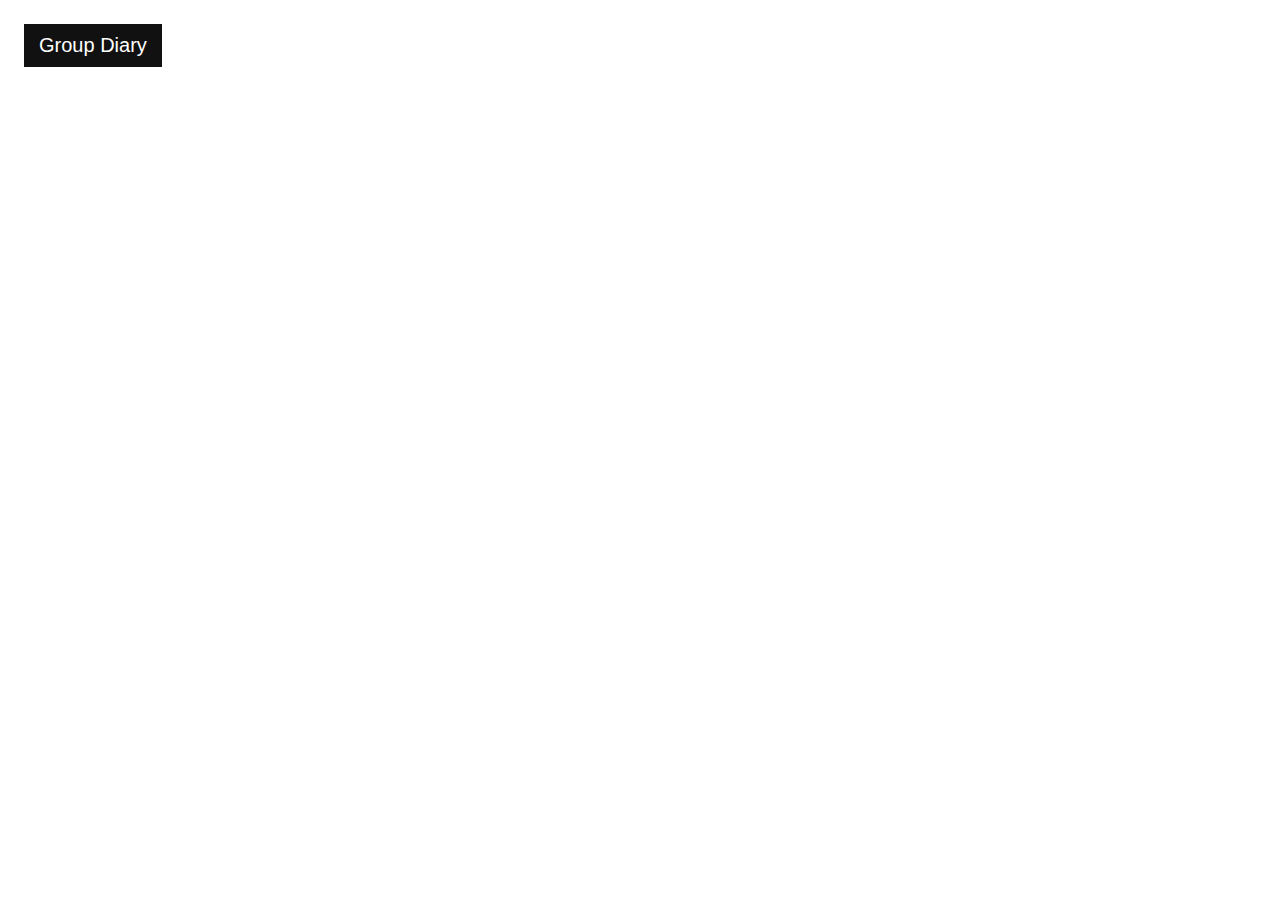
<file: week5/index.html>
<!DOCTYPE html>
<html>

<head>
    <meta name="viewport" content="width=device-width, initial-scale=1">
    <style>
        body {
            font-family: "Lato", sans-serif;
        }

        .sidebar {
            height: 100%;
            width: 0;
            position: fixed;
            z-index: 1;
            top: 0;
            left: 0;
            background-color: #111;
            overflow-x: hidden;
            transition: 0.5s;
            padding-top: 60px;
        }

        .sidebar a {
            padding: 8px 8px 8px 32px;
            text-decoration: none;
            font-size: 25px;
            color: #818181;
            display: block;
            transition: 0.3s;
        }

        .sidebar a:hover {
            color: #f1f1f1;
        }

        .sidebar .closebtn {
            position: absolute;
            top: 0;
            right: 25px;
            font-size: 36px;
            margin-left: 50px;
        }

        .openbtn {
            font-size: 20px;
            cursor: pointer;
            background-color: #111;
            color: white;
            padding: 10px 15px;
            border: none;
        }

        .openbtn:hover {
            background-color: #444;
        }

        #main {
            transition: margin-left .5s;
            padding: 16px;
        }

        /* On smaller screens, where height is less than 450px, change the style of the sidenav (less padding and a smaller font size) */
        @media screen and (max-height: 450px) {
            .sidebar {
                padding-top: 15px;
            }

            .sidebar a {
                font-size: 18px;
            }
        }

        #member-list {
            display: none;
            width: 500px;
            height: 500px;
            overflow: auto;
        }
    </style>
    <title></title>
</head>

<body>
    <div id="mySidebar" class="sidebar">
        <a href="javascript:void(0)" class="closebtn" onclick="closeNav()">×</a> <a href="#" onclick="showMemberList()">Week5</a>
    </div>
    <div id="main">
        <button class="openbtn" onclick="openNav()">Group Diary</button>
        <div id="member-list">
            <p>stt 1.Phương Phi Long mssv: 22130153 công việc: làm đánh giá cho trang sau ngày bắt đầu tuần 13 ngày kết thúc tuần 14</p>
            <p>stt 2.Bùi Nguyễn Quang Vinh mssv: 2130324 công việc test các chức năng và fix bug ngày bắt đầu tuần 13 ngày kết thúc tuần 14</p>
            <p>stt 3.Nguyễn Thành Luân mssv: 22130155 công việc: làm button collapse cho các lớp ở trang đầu ngày bắt đầu tuần 13 ngày kết thúc tuần 14</p>
            <p>stt 4.Nguyễn Lê Hoàng Khang mssv: 22130116 công việc: làm navbar ở trang đầu ngày bắt đầu tuần 13 ngày kết thúc tuần 14</p>
            <p>stt 5.Phạm Hoàng Vũ mssv: 22130330 công việc: làm mini scroll bar ở trang sau ngày bắt đầu tuần 13 ngày kết thúc tuần 14</p>
        </div>
    </div>
    <script>
        function openNav() {
            document.getElementById("mySidebar").style.width = "250px";
            document.getElementById("main").style.marginLeft = "250px";
        }

        function closeNav() {
            document.getElementById("mySidebar").style.width = "0";
            document.getElementById("main").style.marginLeft = "0";
        }

        function showMemberList() {
            document.getElementById("member-list").style.display = "block";
        }
    </script>
</body>

</html>
</file>
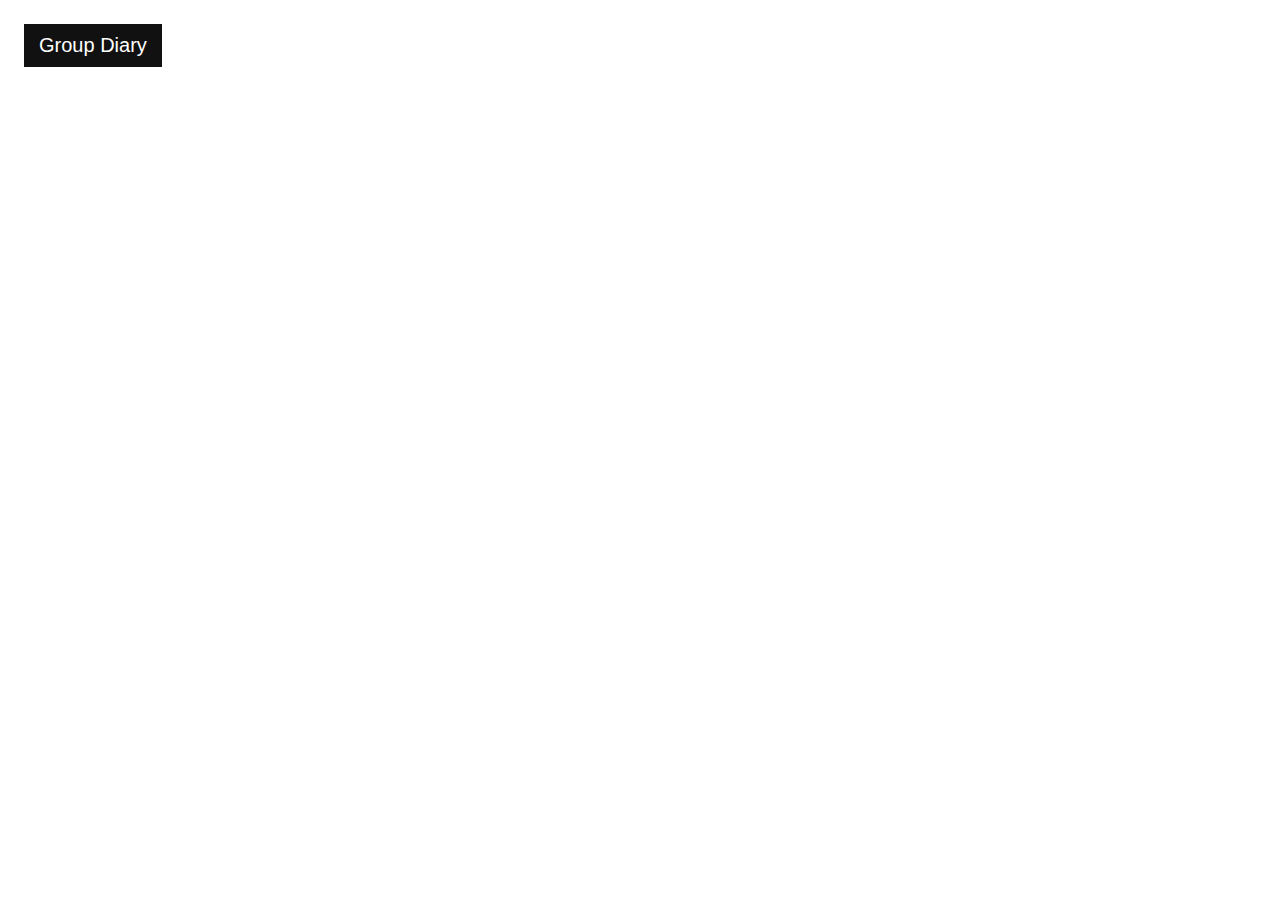
<file: week6/index.html>
<!DOCTYPE html>
<html>

<head>
    <meta name="viewport" content="width=device-width, initial-scale=1">
    <style>
        body {
            font-family: "Lato", sans-serif;
        }

        .sidebar {
            height: 100%;
            width: 0;
            position: fixed;
            z-index: 1;
            top: 0;
            left: 0;
            background-color: #111;
            overflow-x: hidden;
            transition: 0.5s;
            padding-top: 60px;
        }

        .sidebar a {
            padding: 8px 8px 8px 32px;
            text-decoration: none;
            font-size: 25px;
            color: #818181;
            display: block;
            transition: 0.3s;
        }

        .sidebar a:hover {
            color: #f1f1f1;
        }

        .sidebar .closebtn {
            position: absolute;
            top: 0;
            right: 25px;
            font-size: 36px;
            margin-left: 50px;
        }

        .openbtn {
            font-size: 20px;
            cursor: pointer;
            background-color: #111;
            color: white;
            padding: 10px 15px;
            border: none;
        }

        .openbtn:hover {
            background-color: #444;
        }

        #main {
            transition: margin-left .5s;
            padding: 16px;
        }

        /* On smaller screens, where height is less than 450px, change the style of the sidenav (less padding and a smaller font size) */
        @media screen and (max-height: 450px) {
            .sidebar {
                padding-top: 15px;
            }

            .sidebar a {
                font-size: 18px;
            }
        }

        #member-list {
            display: none;
            width: 500px;
            height: 500px;
            overflow: auto;
        }
    </style>
    <title></title>
</head>

<body>
    <div id="mySidebar" class="sidebar">
        <a href="javascript:void(0)" class="closebtn" onclick="closeNav()">×</a> <a href="#" onclick="showMemberList()">Week6</a>
    </div>
    <div id="main">
        <button class="openbtn" onclick="openNav()">Group Diary</button>
        <div id="member-list">
            <p>stt 1.Phương Phi Long mssv: 22130153 công việc: làm chức năng cho button trang trước và trang sau bắt đầu tuần 14 ngày kết thúc tuần 15</p>
            <p>stt 2.Bùi Nguyễn Quang Vinh mssv: 2130324 công việc test các chức năng và fix bug ngày bắt đầu tuần 14 ngày kết thúc tuần 15</p>
            <p>stt 3.Nguyễn Thành Luân mssv: 22130155 công việc: tiếp tục làm button collapse cho các lớp ở trang đầu ngày bắt đầu tuần 14 ngày kết thúc tuần 15</p>
            <p>stt 4.Nguyễn Lê Hoàng Khang mssv: 22130116 công việc: tiếp tục hoàn thành navbar ngày bắt đầu tuần 14 ngày kết thúc tuần 15</p>
            <p>stt 5.Phạm Hoàng Vũ mssv: 22130330 công việc: tiếp tục mini scroll bar ở trang sau ngày bắt đầu tuần 14 ngày kết thúc tuần 15</p>
        </div>
    </div>
    <script>
        function openNav() {
            document.getElementById("mySidebar").style.width = "250px";
            document.getElementById("main").style.marginLeft = "250px";
        }

        function closeNav() {
            document.getElementById("mySidebar").style.width = "0";
            document.getElementById("main").style.marginLeft = "0";
        }

        function showMemberList() {
            document.getElementById("member-list").style.display = "block";
        }
    </script>
</body>

</html>
</file>
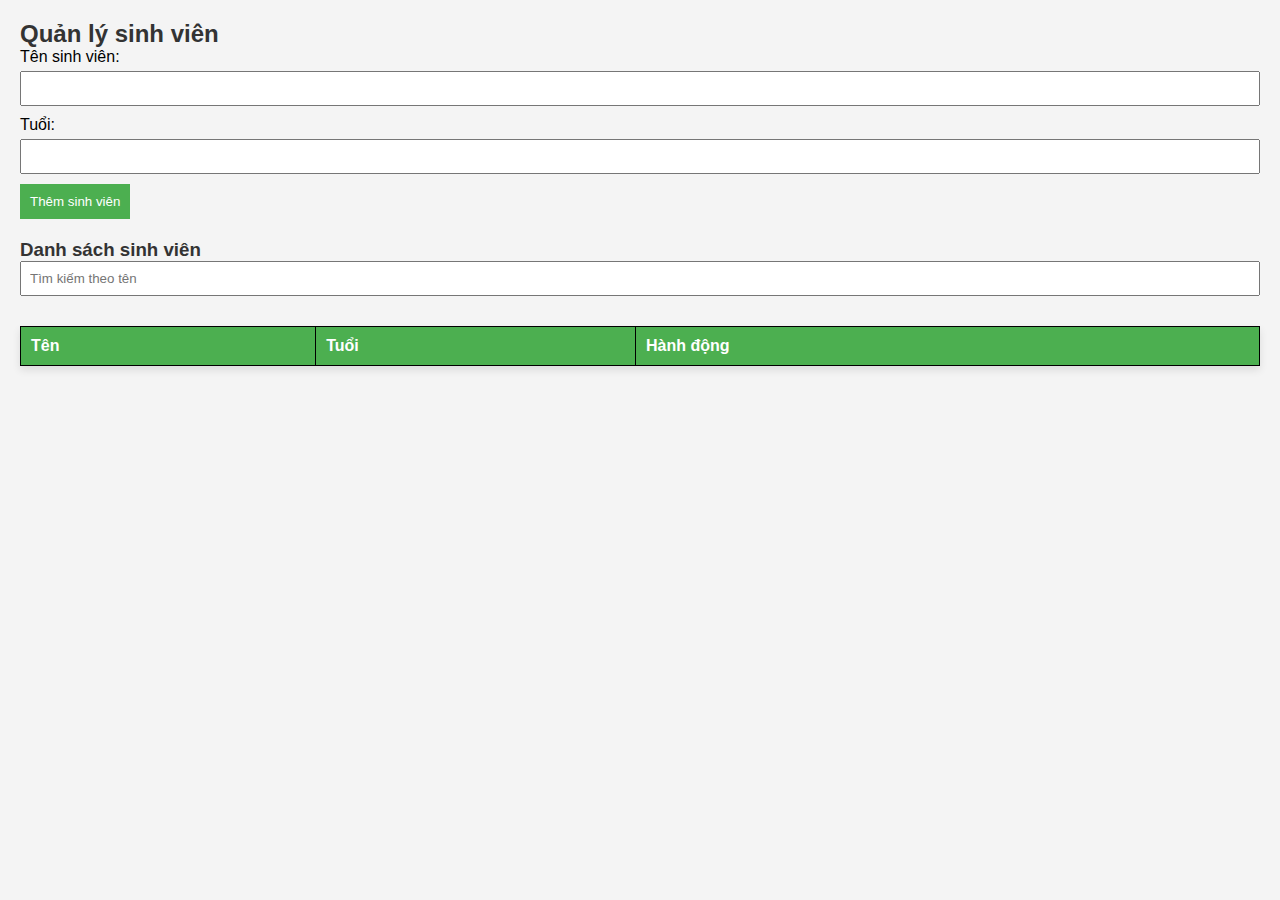
<file: qlsv.html>
<!DOCTYPE html>
<html lang="en">
<head>
    <meta charset="UTF-8">
    <meta name="viewport" content="width=device-width, initial-scale=1.0">
    <link rel="stylesheet" href="style.css" />
    <title>Quản lý sinh viên</title>
    <style>
        /* ... (CSS styles) ... */
        table {
            border-collapse: collapse;
            width: 100%;
            margin-top: 20px;
        }

        table, th, td {
            border: 1px solid black;
        }

        th, td {
            padding: 10px;
            text-align: left;
        }
    </style>
</head>
<body>

    <h2>Quản lý sinh viên</h2>

    <form id="studentForm">
        <label for="name">Tên sinh viên:</label>
        <input type="text" id="name" required>
        <label for="age">Tuổi:</label>
        <input type="number" id="age" required>
        <button type="button" onclick="addStudent()">Thêm sinh viên</button>
    </form>

    <h3>Danh sách sinh viên</h3>

    <input type="text" id="searchInput" oninput="searchStudent()" placeholder="Tìm kiếm theo tên">

    <table id="studentTable">
        <thead>
            <tr>
                <th>Tên</th>
                <th>Tuổi</th>
                <th>Hành động</th>
            </tr>
        </thead>
        <tbody id="tableBody">
            <!-- Dữ liệu sinh viên sẽ được thêm vào đây -->
        </tbody>
    </table>

    <script>
        function addStudent() {
            var name = document.getElementById("name").value;
            var age = document.getElementById("age").value;

            if (name && age) {
                // Kiểm tra xem sinh viên đã tồn tại hay chưa
                if (!isStudentExists(name)) {
                    var table = document.getElementById("studentTable").getElementsByTagName('tbody')[0];
                    var newRow = table.insertRow(table.rows.length);
                    var cell1 = newRow.insertCell(0);
                    var cell2 = newRow.insertCell(1);
                    var cell3 = newRow.insertCell(2);

                    cell1.innerHTML = name;
                    cell2.innerHTML = age;
                    cell3.innerHTML = '<button onclick="editRow(this)">Sửa</button> <button onclick="deleteRow(this)">Xóa</button>';

                    document.getElementById("name").value = "";
                    document.getElementById("age").value = "";
                } else {
                    alert("Sinh viên đã tồn tại trong danh sách.");
                }
                function isStudentExists(name) {
            var table = document.getElementById("studentTable").getElementsByTagName('tbody')[0];
            var rows = table.getElementsByTagName("tr");

            for (var i = 0; i < rows.length; i++) {
                var rowName = rows[i].getElementsByTagName("td")[0].innerText;

                if (rowName === name) {
                    return true; // Sinh viên đã tồn tại
                }
            }

            return false; // Sinh viên chưa tồn tại
        }
            } else {
                alert("Vui lòng nhập đầy đủ thông tin sinh viên.");
            }
        }

        for (i = 0; i < tr.length; i++) {
                td = tr[i].getElementsByTagName("td")[0];
                if (td) {
                    txtValue = td.textContent || td.innerText;
                    if (txtValue.toUpperCase().indexOf(filter) > -1) {
                        tr[i].style.display = "";
                    } else {
                        tr[i].style.display = "none";
                    }
                }
            }

        function editRow(btn) {
            var row = btn.parentNode.parentNode;
            var name = row.cells[0].innerHTML;
            var age = row.cells[1].innerHTML;

            document.getElementById("name").value = name;
            document.getElementById("age").value = age;

            row.parentNode.removeChild(row);
        }

        function deleteRow(btn) {
            var row = btn.parentNode.parentNode;
            row.parentNode.removeChild(row);
        }

        function searchStudent() {
            var input, filter, table, tr, td, i, txtValue;
            input = document.getElementById("searchInput");
            filter = input.value.toUpperCase();
            table = document.getElementById("studentTable");
            tr = table.getElementsByTagName("tr");

            for (i = 0; i < tr.length; i++) {
                td = tr[i].getElementsByTagName("td")[0];
                if (td) {
                    txtValue = td.textContent || td.innerText;
                    if (txtValue.toUpperCase().indexOf(filter) > -1) {
                        tr[i].style.display = "";
                    } else {
                        tr[i].style.display = "none";
                    }
                }
            }
        }
        // Các hàm khác (editRow, deleteRow, searchStudent) giữ nguyên
    </script>

</body>
</html>
</file>
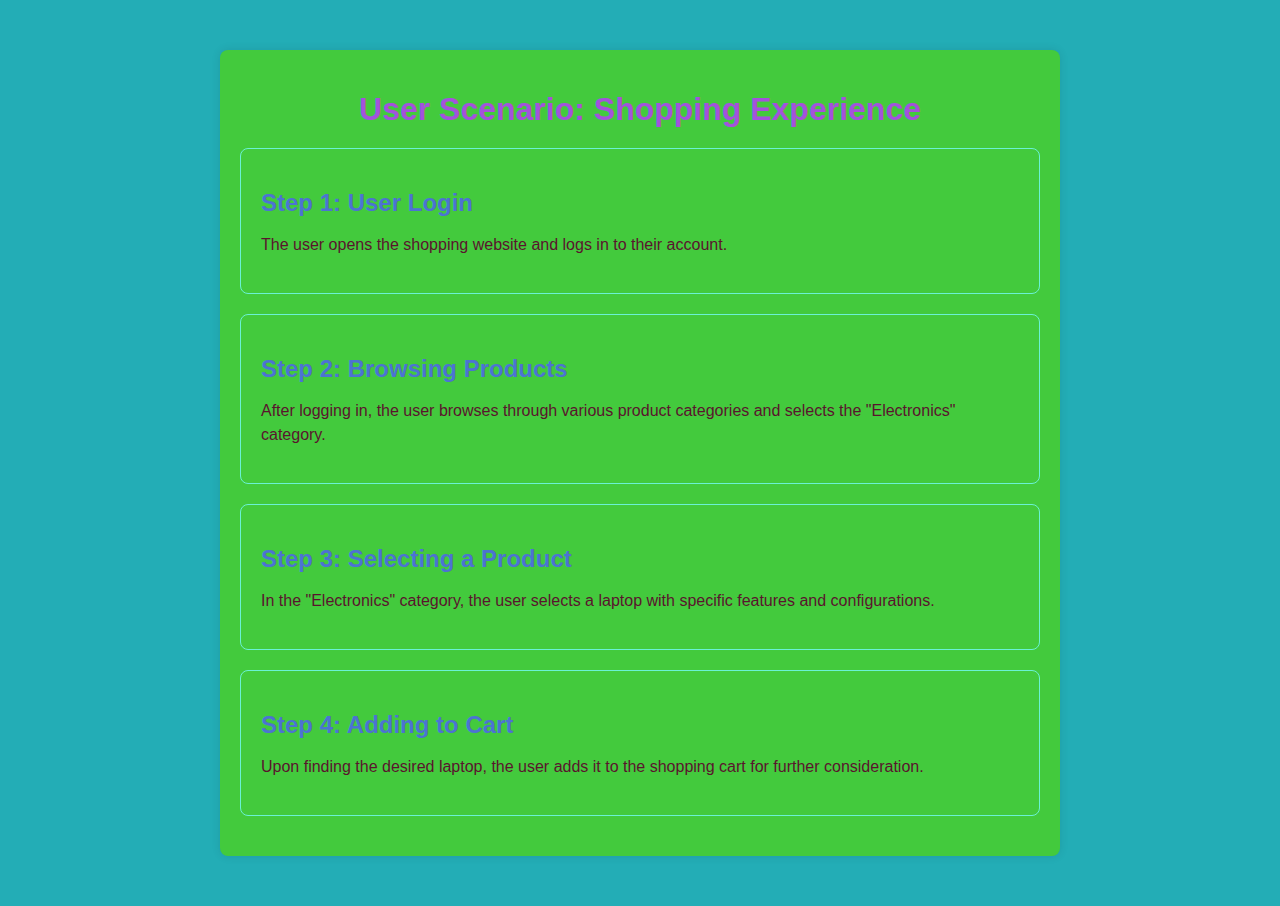
<file: lab5/user-scenario.html>
<!DOCTYPE html>
<html lang="en">
<head>
    <meta charset="UTF-8">
    <meta name="viewport" content="width=device-width, initial-scale=1.0">
    <link rel="stylesheet" href="scenario.css">
    <title>User Scenario</title>
</head>
<body>
    <div class="scenario-container">
        <h1>User Scenario: Shopping Experience</h1>
        
        <div class="step">
            <h2>Step 1: User Login</h2>
            <p>The user opens the shopping website and logs in to their account.</p>
        </div>
        
        <div class="step">
            <h2>Step 2: Browsing Products</h2>
            <p>After logging in, the user browses through various product categories and selects the "Electronics" category.</p>
        </div>
        
        <div class="step">
            <h2>Step 3: Selecting a Product</h2>
            <p>In the "Electronics" category, the user selects a laptop with specific features and configurations.</p>
        </div>
        
        <div class="step">
            <h2>Step 4: Adding to Cart</h2>
            <p>Upon finding the desired laptop, the user adds it to the shopping cart for further consideration.</p>
        </div>
        
        <!-- Add more steps as needed -->
    </div>
</body>
</html>
</file>
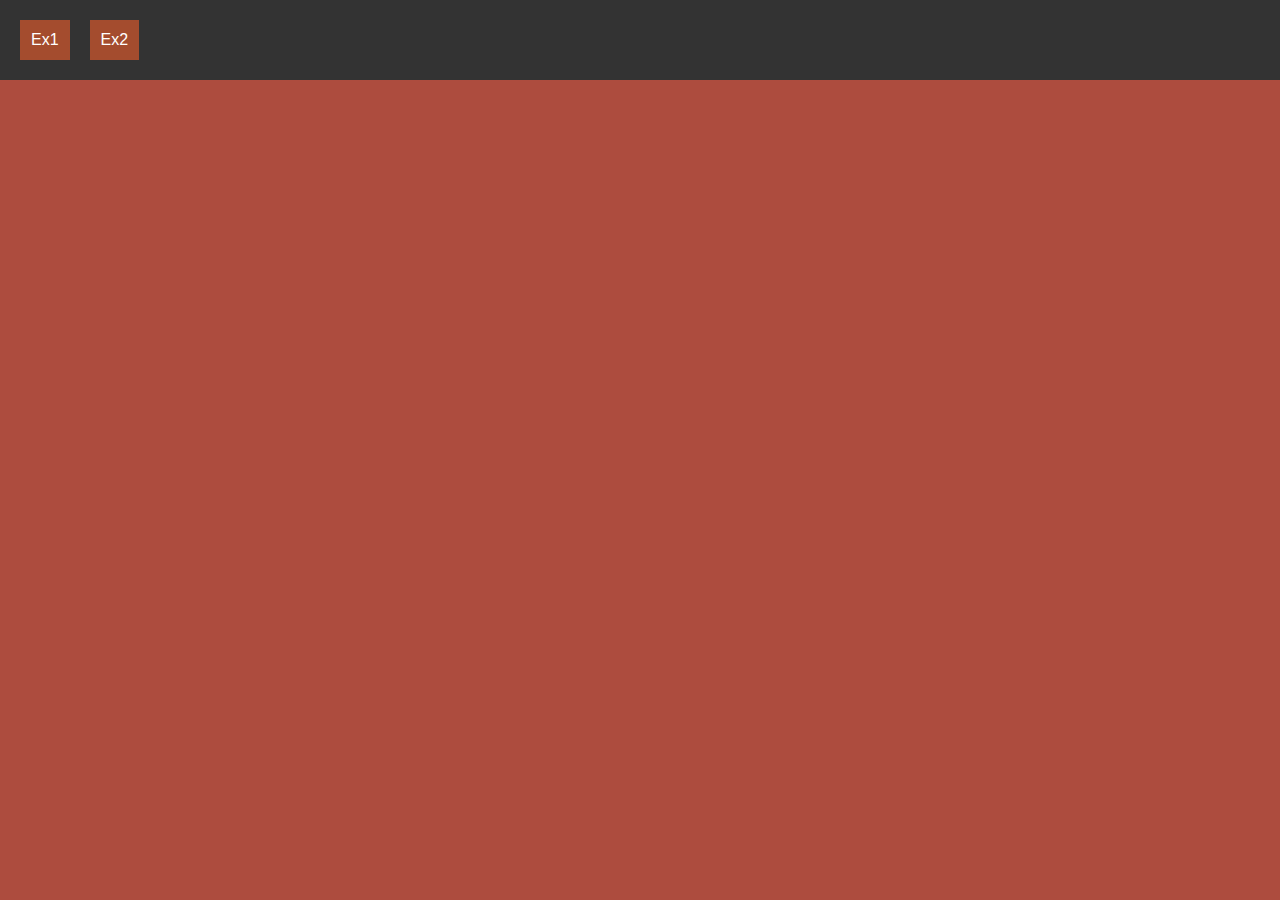
<file: lab6/lab6.html>
<!DOCTYPE html>
<html lang="en">
<head>
  <meta charset="UTF-8">
  <meta name="viewport" content="width=device-width, initial-scale=1.0">
  <title>Lab 6</title>
  <style>
      body {
      font-family: Arial, sans-serif;
      margin: 0;
      padding: 0;
      background-color: #ad4c3e;
    }

    .tabs {
      display: flex;
      background-color: #333;
      padding: 10px;
    }

    .tab {
      margin: 10px;
      padding: 10px;
      border: 1px solid #a44c2e;
      cursor: pointer;
      color: #fff;
      background-color: #a44c2e;
    }

    .tab:hover {
      background-color: #333;
    }

    .tab-content {
      display: none;
      padding: 20px;
    }

    .sub-tabs {
      display: flex;
      background-color: #ddd;
      padding: 10px;
    }

    .sub-tab {
      margin: 10px;
      padding: 10px;
      border: 1px solid #a3d1ad;
      cursor: pointer;
      background-color: #a3d1ad;
    }

    .sub-tab:hover {
      background-color: #ddd;
    }

    .sub-tab-content {
      display: none;
    }

    header {
      background-color: #333;
      color: #fff;
      text-align: center;
      padding: 10px;
    }

    nav {
      background-color: #ddd;
      padding: 10px;
    }

    section {
      display: flex;
      justify-content: space-between;
      padding: 20px;
    }

    article {
      flex: 2;
      background-color: #fff;
      padding: 20px;
      margin-right: 20px;
    }

    aside {
      flex: 1;
      background-color: #eee;
      padding: 20px;
    }

    footer {
      background-color: #333;
      color: #fff;
      text-align: center;
      padding: 10px;
      position: fixed;
      bottom: 0;
      width: 100%;
    }

    a {
      color: #3ac123;
      text-decoration: none;
      font-weight: bold;
    }

    a:hover {
      color: #a3c23d;
    }
  </style>
</head>
<body>

  <div class="tabs">
    <div class="tab" onclick="openTab('ex1')">Ex1</div>
    <div class="tab" onclick="openTab('ex2')">Ex2</div>
  </div>

  <div id="ex1" class="tab-content">
    <div class="sub-tabs">
      <div class="sub-tab" onclick="openSubTab('ex1-design')">Design</div>
      <div class="sub-tab" onclick="openSubTab('ex1-implementation')">Implementation</div>
    </div>

    <div id="ex1-design" class="sub-tab-content">
      <!-- Ex1 Design Content Goes Here -->
      <p>Ex1 Design</p>
      <a href="ex1-design.jpg" download>Download Design</a>
    </div>

    <div id="ex1-implementation" class="sub-tab-content">
      <!-- Ex1 Implementation Content Goes Here -->
      <p>Ex1 Implementation</p>
      <nav>
        <ul>
          <li><a href="#">Home</a></li>
          <li><a href="#">About</a></li>
          <li><a href="#">Contact</a></li>
        </ul>
      </nav>
    
      <section>
        <article>
          <h2>Main Content</h2>
          <p>This is the main content area following the F-pattern design.</p>
        </article>
    
        <aside>
          <h2>Sidebar</h2>
          <p>This is the sidebar content.</p>
        </aside>
      </section>
    </div>
  </div>

  <div id="ex2" class="tab-content">
    <div class="sub-tabs">
      <div class="sub-tab" onclick="openSubTab('ex2-design')">Design</div>
      <div class="sub-tab" onclick="openSubTab('ex2-implementation')">Implementation</div>
    </div>

    <div id="ex2-design" class="sub-tab-content">
      <!-- Ex2 Design Content Goes Here -->
      <p>Ex2 Design</p>
      <a href="ex2-design.jpg" download>Download Design</a>
    </div>

    <div id="ex2-implementation" class="sub-tab-content">
      <!-- Ex2 Implementation Content Goes Here -->
      <p>Ex2 Implementation</p>
      <nav>
        <ul>
          <li><a href="#">Home</a></li>
          <li><a href="#">About</a></li>
          <li><a href="#">Contact</a></li>
        </ul>
      </nav>
    
      <section>
        <article>
          <h2>Main Content 1</h2>
          <p>This is the main content area following the Z-pattern design.</p>
        </article>
    
        <aside>
          <h2>Sidebar 1</h2>
          <p>This is the sidebar content.</p>
        </aside>
    
        <article>
          <h2>Main Content 2</h2>
          <p>This is another main content area following the Z-pattern design.</p>
        </article>
    
        <aside>
          <h2>Sidebar 2</h2>
          <p>This is another sidebar content.</p>
        </aside>
      </section>
    </div>
  </div>

  <script>
    function openTab(tabName) {
      var i, tabContent;

      // Hide all tabs
      tabContent = document.getElementsByClassName('tab-content');
      for (i = 0; i < tabContent.length; i++) {
        tabContent[i].style.display = 'none';
      }

      // Show the clicked tab
      document.getElementById(tabName).style.display = 'block';
    }

    function openSubTab(subTabName) {
      var i, subTabContent;

      // Hide all sub-tabs
      subTabContent = document.getElementsByClassName('sub-tab-content');
      for (i = 0; i < subTabContent.length; i++) {
        subTabContent[i].style.display = 'none';
      }

      // Show the clicked sub-tab
      document.getElementById(subTabName).style.display = 'block';
    }
  </script>

</body>
</html>
</file>
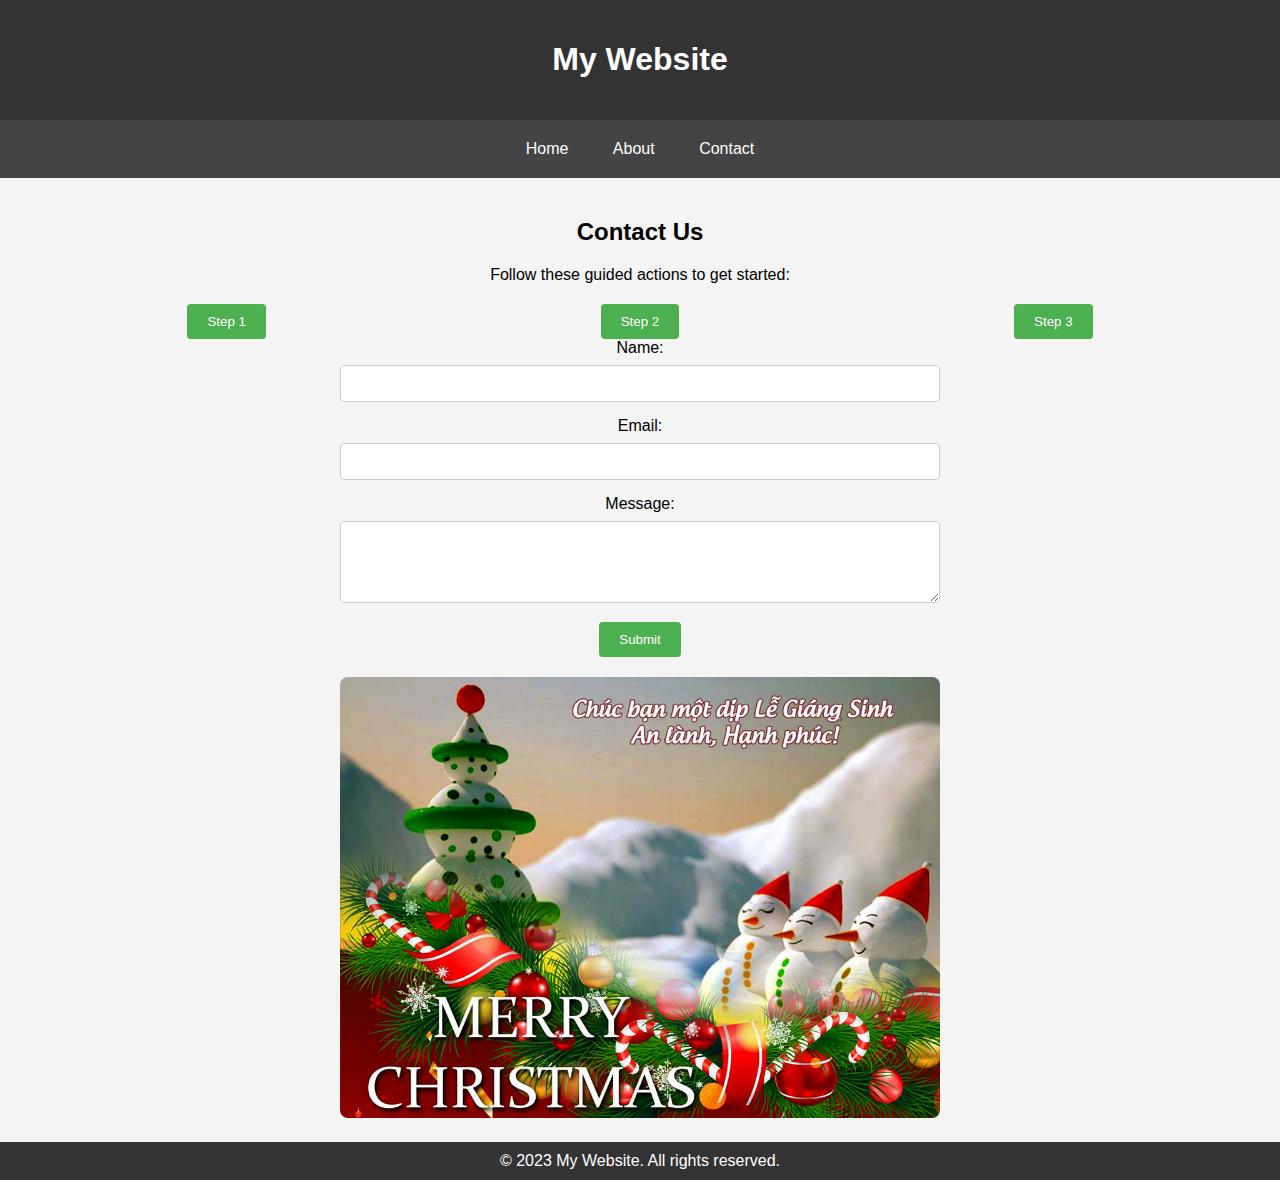
<file: lab7/lab7.html>
<!DOCTYPE html>
<html lang="en">
<head>
  <meta charset="UTF-8">
  <meta name="viewport" content="width=device-width, initial-scale=1.0">
  <title>Your Website</title>
  <style>
    body {
      font-family: 'Arial', sans-serif;
      margin: 0;
      padding: 0;
      background-color: #f4f4f4;
      transition: background-color 0.3s ease;
    }

    header {
      background-color: #333;
      color: white;
      padding: 20px;
      text-align: center;
      transition: background-color 0.3s ease;
    }

    nav {
      background-color: #444;
      padding: 10px;
      text-align: center;
      overflow: hidden;
      transition: max-height 0.3s ease;
    }

    nav a {
      color: white;
      text-decoration: none;
      padding: 10px;
      margin: 0 10px;
      display: inline-block;
      transition: color 0.3s ease;
    }

    nav a:hover {
      color: #4CAF50;
    }

    section {
      padding: 20px;
      text-align: center;
    }

    .guided-actions {
      display: flex;
      justify-content: space-around;
      margin-top: 20px;
    }

    .action {
      background-color: #4CAF50;
      color: white;
      padding: 10px 20px;
      border: none;
      border-radius: 4px;
      cursor: pointer;
      transition: background-color 0.3s ease;
    }

    .action:hover {
      background-color: #45a049;
    }

    form {
      max-width: 600px;
      margin: 0 auto;
    }

    label {
      display: block;
      margin-bottom: 8px;
    }

    input, textarea {
      width: 100%;
      padding: 10px;
      margin-bottom: 15px;
      border: 1px solid #ccc;
      border-radius: 4px;
      box-sizing: border-box;
    }

    button {
      background-color: #4CAF50;
      color: white;
      padding: 10px 20px;
      border: none;
      border-radius: 4px;
      cursor: pointer;
      transition: background-color 0.3s ease;
    }

    button:hover {
      background-color: #45a049;
    }

    section img {
      width: 100%;
      max-width: 600px;
      border-radius: 8px;
      transform: scale(1);
      transition: transform 0.3s ease;
      margin-top: 20px;
    }

    section img:hover {
      transform: scale(1.1);
    }

    footer {
      background-color: #333;
      color: white;
      padding: 10px;
      text-align: center;
    }
  </style>
</head>
<body>

  <header>
    <h1>My Website</h1>
  </header>

  <nav>
    <a href="#">Home</a>
    <a href="#">About</a>
    <a href="#">Contact</a>
  </nav>

  <section>
    <h2>Contact Us</h2>
    <p>Follow these guided actions to get started:</p>

    <div class="guided-actions">
      <button class="action" onclick="showStep('Step 1')">Step 1</button>
      <button class="action" onclick="showStep('Step 2')">Step 2</button>
      <button class="action" onclick="showStep('Step 3')">Step 3</button>
    </div>
    
    <form>
      <label for="name">Name:</label>
      <input type="text" id="name" name="name" required>

      <label for="email">Email:</label>
      <input type="email" id="email" name="email" required>

      <label for="message">Message:</label>
      <textarea id="message" name="message" rows="4" required></textarea>

      <button type="submit">Submit</button>
    </form>

    <img src="giangsinh.jpg" alt="Christmas Image">
  </section>

  <footer>
    &copy; 2023 My Website. All rights reserved.
  </footer>

  <script>
    function showStep(step) {
      let description = '';

      switch (step) {
        case 'Step 1':
          description = 'Step 1 description goes here. This is what you need to do in the first step.';
          break;
        case 'Step 2':
          description = 'Step 2 description goes here. This is what you need to do in the second step.';
          break;
        case 'Step 3':
          description = 'Step 3 description goes here. This is what you need to do in the third step.';
          break;
        default:
          description = 'Invalid step.';
      }

      document.getElementById('action-description').innerHTML = `<p>${description}</p>`;
    }
  </script>


</body>
</html>
</file>
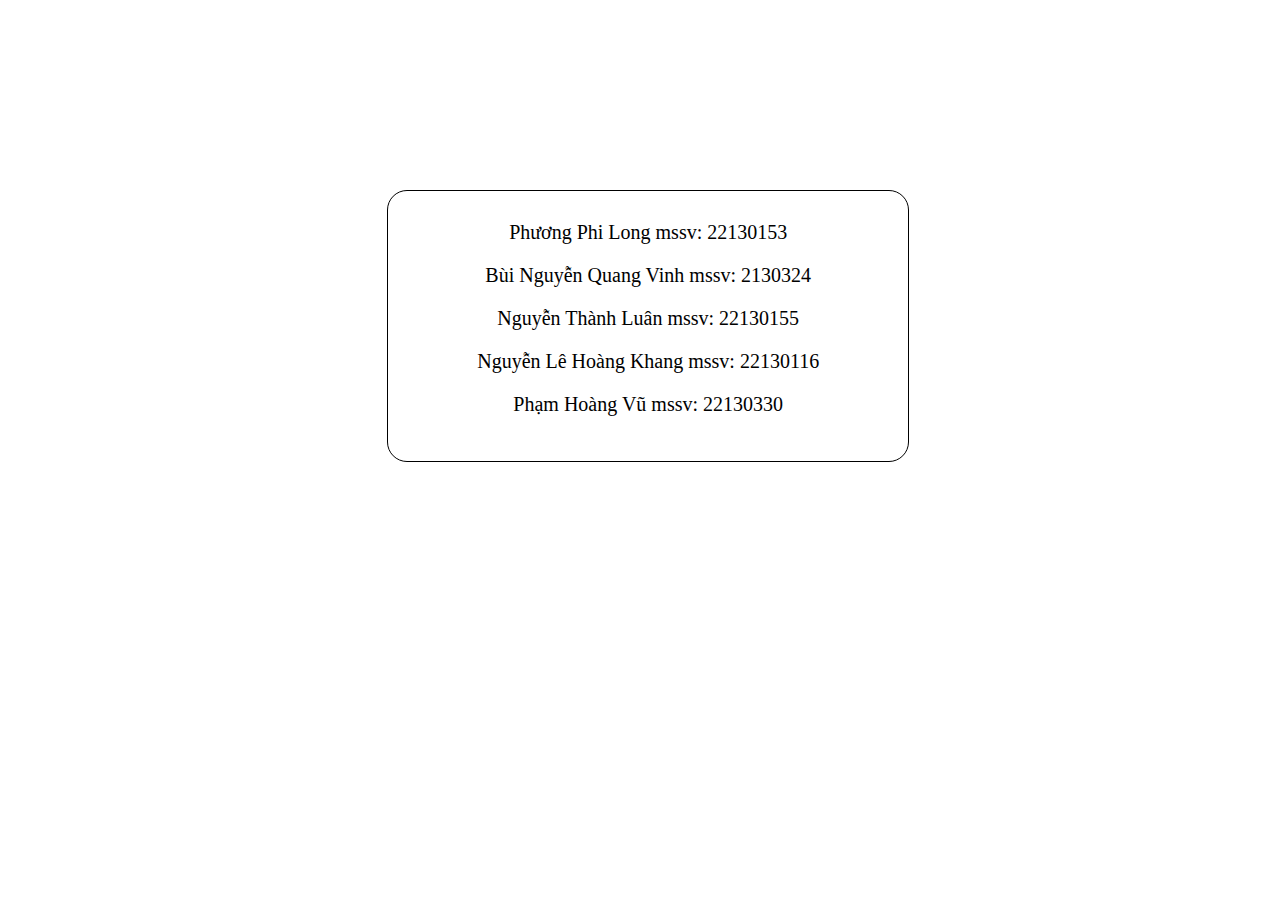
<file: week5/about.html>
<!DOCTYPE html>
<html lang="en">
    <style>
        #about{
            margin-top: 15%;
            margin-left: 30%;
            text-align: center;
            font-size: 20px;
            width: 500px;
            height: 250px;
            border: 1px solid black;
            border-radius: 20px;
            padding: 10px;
            gap: 20px;
        }
    </style>
<head>
    <meta charset="UTF-8">
    <meta name="viewport" content="width=device-width, initial-scale=1.0">
    <title>About</title>
</head>
<body>
    <div id="about">
        <p>Phương Phi Long mssv: 22130153</p>
        <p>Bùi Nguyễn Quang Vinh mssv: 2130324</p>
        <p>Nguyễn Thành Luân mssv: 22130155</p>
        <p>Nguyễn Lê Hoàng Khang mssv: 22130116</p>
        <p>Phạm Hoàng Vũ mssv: 22130330</p>
    </div>
</body>
</html>
</file>
<file: lab5/scenario.css>
body {
    font-family: 'Arial', sans-serif;
    margin: 0;
    padding: 0;
    background-color: #23adb6;
}

.scenario-container {
    max-width: 800px;
    margin: 50px auto;
    background-color: #43ca3d;
    padding: 20px;
    border-radius: 8px;
    box-shadow: 0 0 10px rgba(0, 0, 0, 0.1);
}

h1 {
    color: #a352dc;
    text-align: center;
    margin-bottom: 20px;
}

.step {
    margin-bottom: 20px;
    padding: 20px;
    border: 1px solid #6af2d4;
    border-radius: 8px;
}

h2 {
    color: #4c73d2;
    margin-bottom: 10px;
}

p {
    color: #5a142d;
    line-height: 1.5;
}

/* Optional: Add hover effect on steps */
.step:hover {
    box-shadow: 0 0 20px rgba(0, 0, 0, 0.1);
    transition: box-shadow 0.3s ease-in-out;
}

/* Optional: Style for small screens */
@media (max-width: 600px) {
    .scenario-container {
        width: 90%;
    }
}
</file>
<file: style.css>
/* Reset các margin và padding mặc định của trình duyệt */
body, h2, h3, form {
    margin: 0;
    padding: 0;
}

body {
    font-family: 'Arial', sans-serif; /* Chọn font chữ thích hợp */
    background-color: #f4f4f4; /* Màu nền của trang */
    padding: 20px; /* Khoảng cách giữa nội dung và mép trang */
}

h2, h3 {
    color: #333; /* Màu chữ cho tiêu đề */
}

form {
    margin-bottom: 20px; /* Khoảng cách giữa form và tiêu đề danh sách sinh viên */
}

label {
    display: block;
    margin-bottom: 5px;
}

input[type="text"],
input[type="number"] {
    padding: 8px;
    margin-bottom: 10px;
    width: 100%;
    box-sizing: border-box; /* Đảm bảo kích thước của input bao gồm cả phần padding và border */
}

button {
    padding: 10px;
    background-color: #4caf50; /* Màu nền của nút */
    color: white; /* Màu chữ của nút */
    border: none;
    cursor: pointer;
}

button:hover {
    background-color: #45a049; /* Màu nền khi di chuột qua nút */
}

table {
    border-collapse: collapse;
    width: 100%;
    margin-top: 20px;
    background-color: white; /* Màu nền của bảng */
    box-shadow: 0 4px 8px rgba(0, 0, 0, 0.1); /* Hiệu ứng đổ bóng */
}

th, td {
    border: 1px solid #ddd; /* Đường biên cho ô */
    padding: 12px;
    text-align: left;
}

th {
    background-color: #4caf50; /* Màu nền cho ô tiêu đề */
    color: white; /* Màu chữ cho ô tiêu đề */
}

input#searchInput {
    padding: 8px;
    margin-bottom: 10px;
    width: 100%;
    box-sizing: border-box;
}

/* Tạo hiệu ứng khi hover vào các nút trong ô hành động */
td button {
    padding: 5px;
    margin-right: 5px;
    cursor: pointer;
    transition: background-color 0.3s ease;
}

td button:hover {
    background-color: #ddd;
}
</file>
